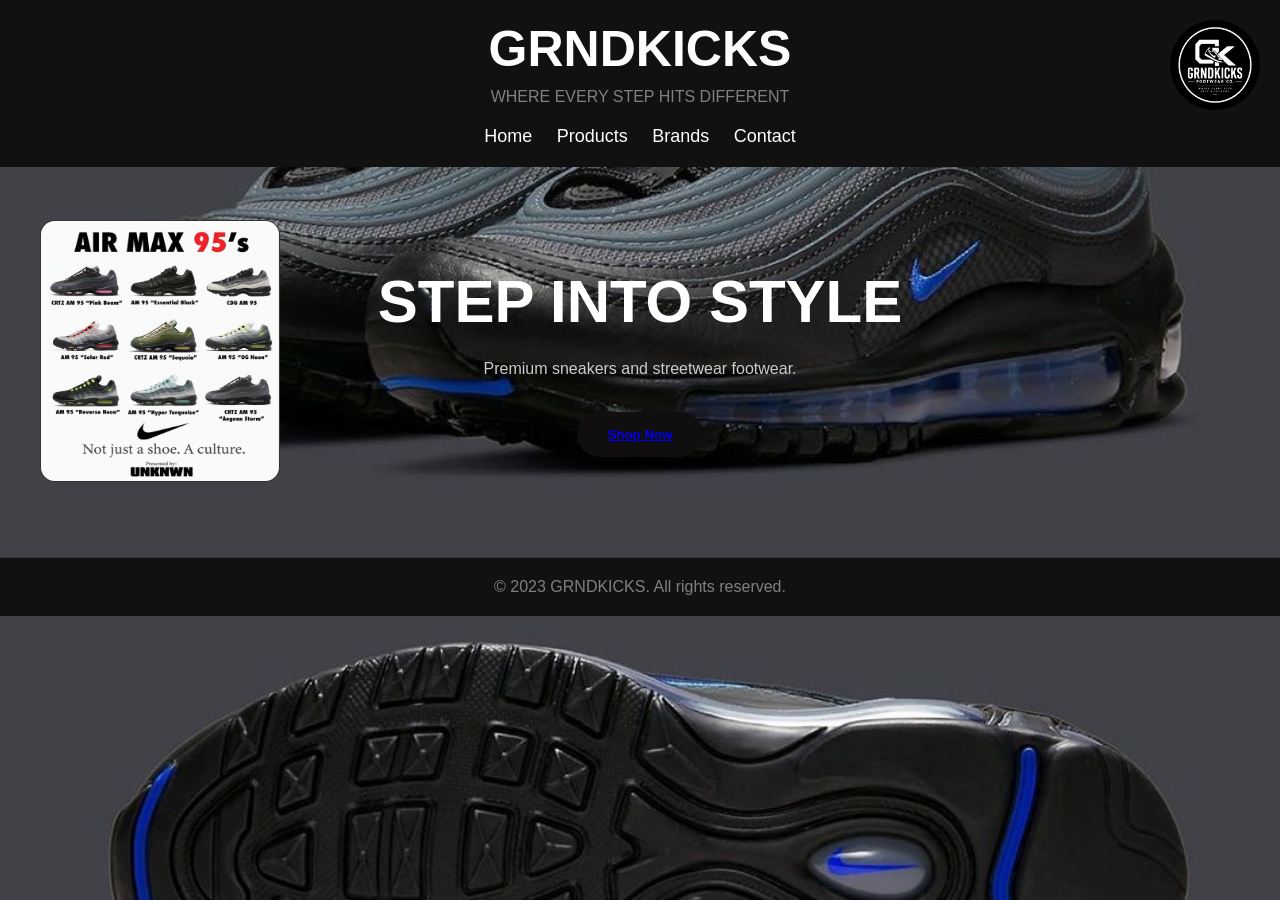
<file: index.html>
<!DOCTYPE html>
<html>
<head>
    <meta name="viewport" content="width=device-width, initial-scale=1.0">
    <title>GRNDKICKS</title>
    <link rel="stylesheet" href="style.css">
</head>
<body>

<header>
    <img src="image0.png" style="width:90px; position:absolute; right:20px; top:20px; border-radius:50%;">
    <h1>GRNDKICKS</h1>
    <p>WHERE EVERY STEP HITS DIFFERENT</p>

    <nav>
        <a href="index.html">Home</a>
        <a href="products.html">Products</a>
        <a href="brands.html">Brands</a>
        <a href="contact.html">Contact</a>
    </nav>
</header>

<section class="hero">
    <h2>STEP INTO STYLE</h2>
    <p>Premium sneakers and streetwear footwear.</p>
    <button>
        <a href="products.html">Shop Now</a>
    </button>
    <div class="dunk-card">
            <img src="image34.jpeg" alt="Urban Runner">
    </div>  
</section>
<SEction>
    <div class="airmax-card">
            <img src="image16.jpeg" alt="Urban Runner">
    </div>  
        
</SEction>

</body>
<footer>
    <p>&copy; 2023 GRNDKICKS. All rights reserved.</p>
</footer>

</html>
</file>
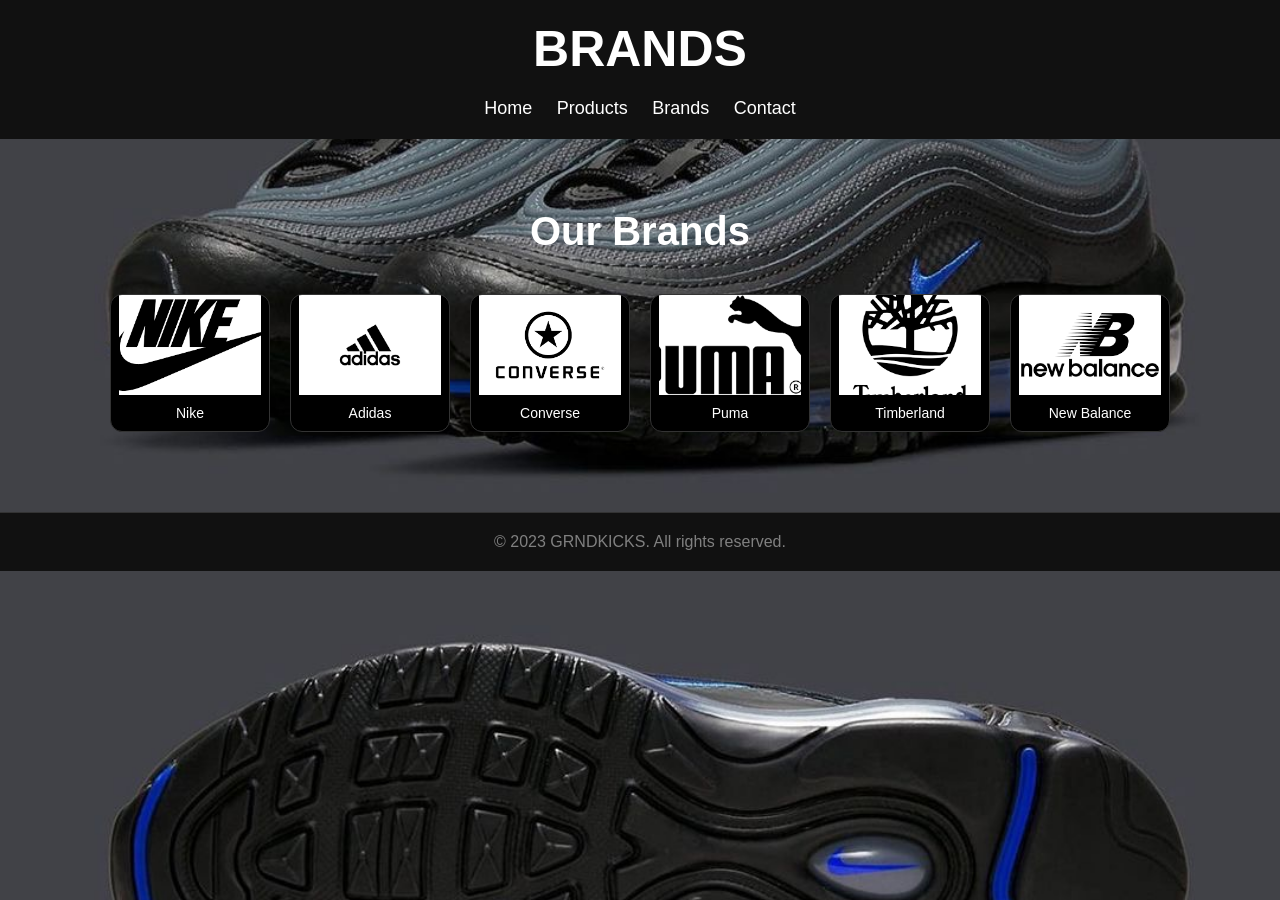
<file: brands.html>
<!DOCTYPE html>
<html>
<head>
    <meta name="viewport" content="width=device-width, initial-scale=1.0">
    <title>Brands</title>
    <link rel="stylesheet" href="style.css">
</head>
<body>

<header>
    <h1>BRANDS</h1>
    <nav>
        <a href="index.html">Home</a>
        <a href="products.html">Products</a>
        <a href="brands.html">Brands</a>
        <a href="contact.html">Contact</a>
    </nav>
</header>

<section class="brands">

    <h2>Our Brands</h2>

    <div class="brand-container">

        <div class="brand-card">
            <img src="download.png" alt="Nike">
            <p>Nike</p>
        </div>

        <div class="brand-card">
            <img src="download (1).png" alt="Adidas">
            <p>Adidas</p>
        </div>

        <div class="brand-card">
            <img src="download (3).png" alt="Converse">
            <p>Converse</p>
        </div>

        <div class="brand-card">
            <img src="download (5).png" alt="Puma">
            <p>Puma</p>
        </div>

        <div class="brand-card">
            <img src="download (4).png" alt="Timberland">
            <p>Timberland</p>
        </div>
        <div class="brand-card">
            <img src="download (2).png" alt="Timberland">
            <p>New Balance</p>
        </div>

    </div>

</section>

</body>
<footer>
    <p>&copy; 2023 GRNDKICKS. All rights reserved.</p>
</footer>
<meta name="viewport" content="width=device-width, initial-scale=1.0">
</html>
</file>
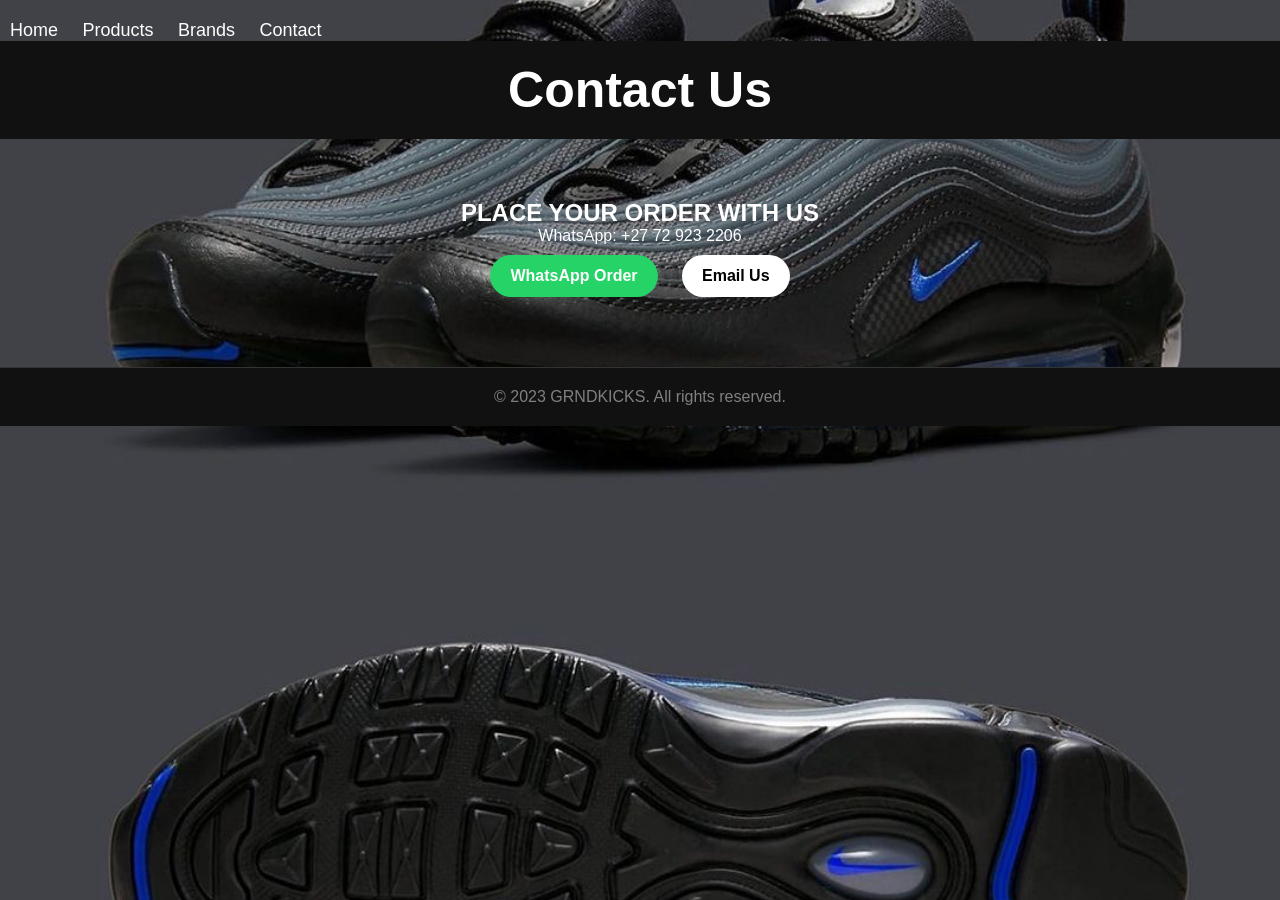
<file: contact.html>
<!DOCTYPE html>
<html>
<head>
    <meta name="viewport" content="width=device-width, initial-scale=1.0">
    <title>Contact</title>
    <link rel="stylesheet" href="style.css">
    <nav>
        <a href="index.html">Home</a>
        <a href="products.html">Products</a>
        <a href="brands.html">Brands</a>
        <a href="contact.html">Contact</a>
    </nav>
</head>
<body>

<header>
    <h1>Contact Us</h1>
</header>

<section class="contact">
    <h2>PLACE YOUR ORDER WITH US</h2>

    <p><Email:grndkickswearco></Email:grndkickswearco></p>
    <p>WhatsApp: +27 72 923 2206</p>
    <a href="https://wa.me/27729232206?text=Hello%20GRNDKICKS%2C%20I%20want%20to%20place%20an%20order"
   target="_blank"
   class="btn whatsapp-btn">
   WhatsApp Order
</a>
    <a href="mailto:seletanimichael@gmail.com?subject=Order Inquiry&body=Hello GRNDKICKS, I want to place an order."
   class="btn email-btn">
   Email Us
</a>
</section>

</body>
<footer>
    <p>&copy; 2023 GRNDKICKS. All rights reserved.</p>
</footer>
<meta name="viewport" content="width=device-width, initial-scale=1.0">
</html>
</file>
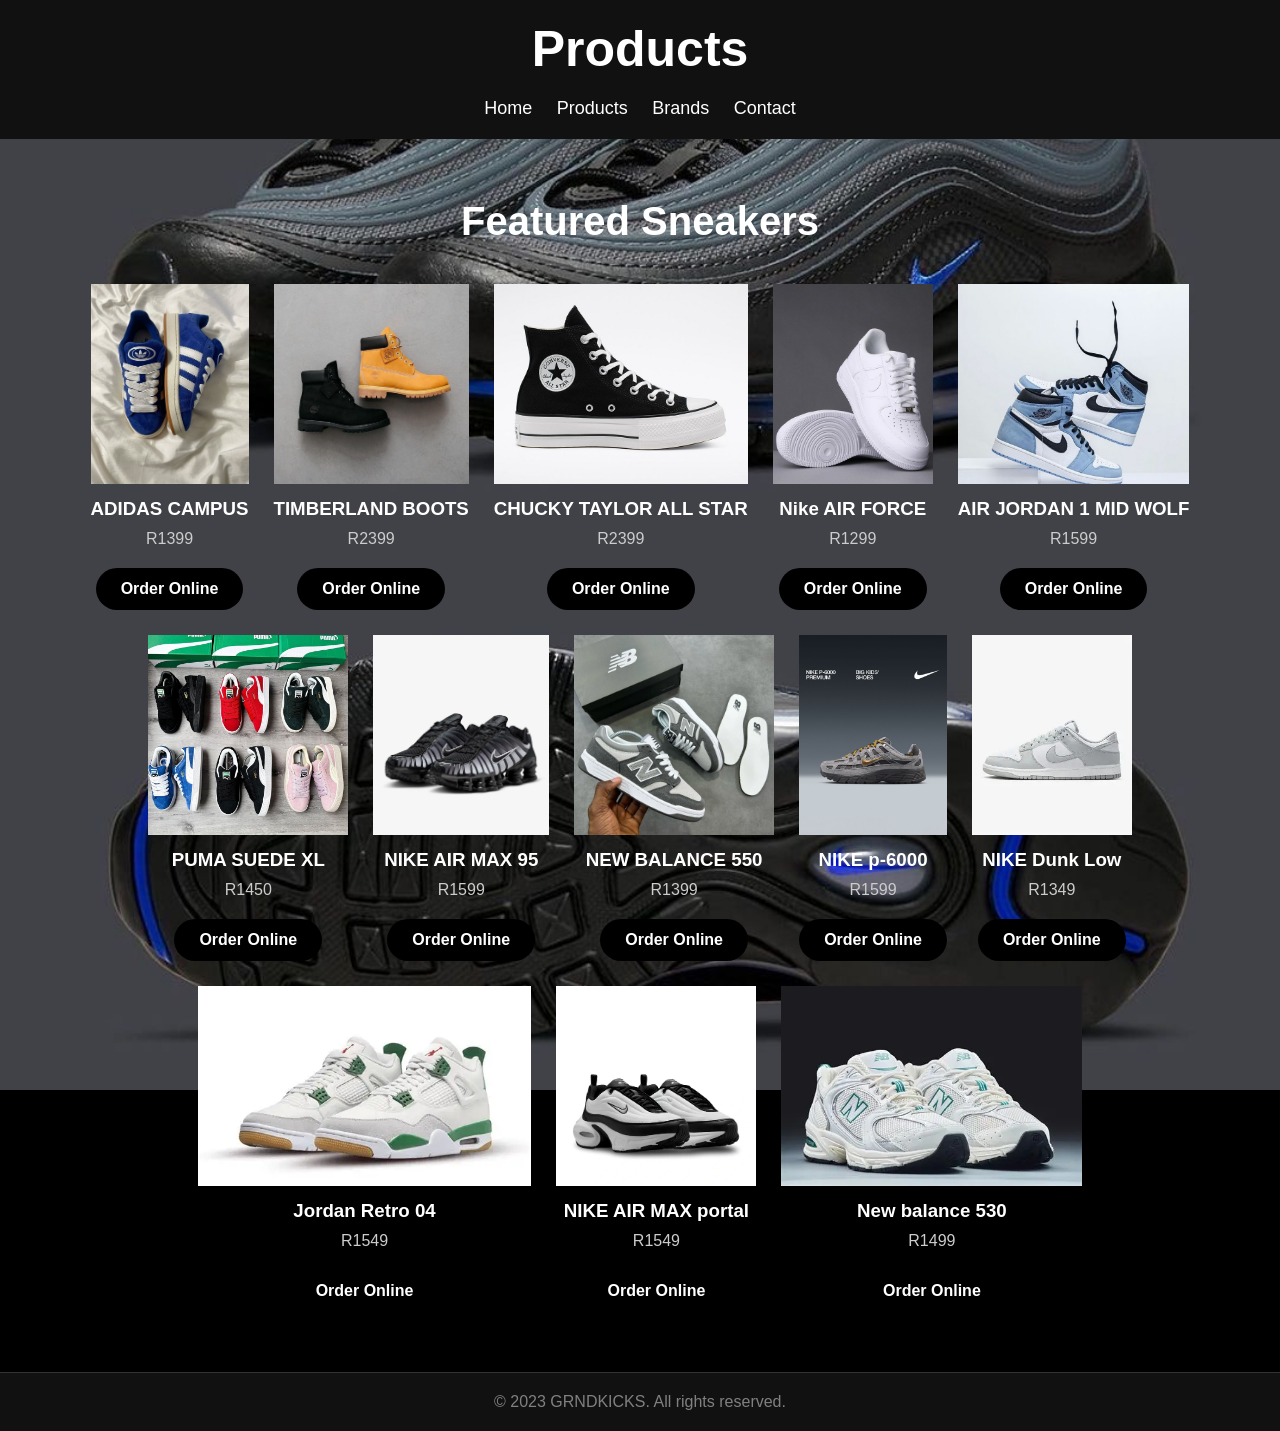
<file: products.html>
<!DOCTYPE html>
<html>
<head>
    <meta name="viewport" content="width=device-width, initial-scale=1.0">
    <title>Products</title>
    <link rel="stylesheet" href="style.css">
</head>
<body>

<header>
    <h1>Products</h1>
    <nav>
        <a href="index.html">Home</a>
        <a href="products.html">Products</a>
        <a href="brands.html">Brands</a>
        <a href="contact.html">Contact</a>
    </nav>
</header>

<section class="products">

    <h2>Featured Sneakers</h2>

    <div class="product-container">

        <!-- PRODUCT 1 -->
        <div class="product-card">
            <img src="image32.jpeg" alt="Urban Runner">

            <h3>ADIDAS CAMPUS</h3>

            <p>R1399</p>

            <a href="https://wa.me/27729232206?text=Hello%20GRNDKICKS,i want to order adidas campus"
               target="_blank"
               class="whatsapp-order-btn">
               Order Online
            </a>
        </div>

        <!-- PRODUCT 2 -->
        <div class="product-card">
            <img src="image6.jpeg" alt="Street Flex">

            <h3>TIMBERLAND BOOTS</h3>

            <p>R2399</p>

            <a href="https://wa.me/27729232206?text=Hello%20GRNDKICKS, i want to order timberland boots"
               target="_blank"
               class="whatsapp-order-btn">
               Order Online
            </a>
        </div>
        <div class="product-card">
            <img src="image20.jpeg" alt="Street Flex">

            <h3>CHUCKY TAYLOR ALL STAR</h3>

            <p>R2399</p>

            <a href="https://wa.me/27729232206?text=Hello%20GRNDKICKS, iwant to order chucky taylor all star"
               target="_blank"
               class="whatsapp-order-btn">
               Order Online
            </a>
        </div>
<div class="product-card">
            <img src="image38.jpeg" alt="Street Flex">

            <h3>Nike AIR FORCE</h3>

            <p>R1299</p>

            <a href="https://wa.me/27729232206?text=Hello%20GRNDKICKS,i want to order nike air force"
               target="_blank"
               class="whatsapp-order-btn">
               Order Online
            </a>
        </div>
        <div class="product-card">
            <img src="image49.jpeg" alt="Street Flex">

            <h3>AIR JORDAN 1 MID WOLF</h3>

            <p>R1599</p>

            <a href="https://wa.me/27729232206?text=Hello%20GRNDKICKS, i want to order air jordan 1 mid wolf"
               target="_blank"
               class="whatsapp-order-btn">
               Order Online
            </a>
        </div>
        <div class="product-card">
            <img src="image28.jpeg" alt="Street Flex">

            <h3>PUMA SUEDE XL</h3>

            <p>R1450</p>

            <a href="https://wa.me/27729232206?text=Hello%20GRNDKICKS,i want to order puma suede xl"
               target="_blank"
               class="whatsapp-order-btn">
               Order Online
            </a>
        </div>
        <div class="product-card">
            <img src="image56.jpeg" alt="Street Flex">

            <h3>NIKE  AIR MAX 95</h3>

            <p>R1599</p>

            <a href="https://wa.me/27729232206?text=Hello%20GRNDKICKS,i want to order air max 95"
               target="_blank"
               class="whatsapp-order-btn">
               Order Online
            </a>
        </div>
 <div class="product-card">
            <img src="image2.jpeg" alt="new balance 550">

            <h3>NEW BALANCE 550</h3>

            <p>R1399</p>

            <a href="https://wa.me/27729232206?text=Hello%20GRNDKICKS,i want to order new balance 550"
               target="_blank"
               class="whatsapp-order-btn">
               Order Online
            </a>
        </div>
         <div class="product-card">
            <img src="image0.jpeg" alt="Nike p-6000">

            <h3>NIKE p-6000  <p></p></h3>

            <p>R1599</p>

            <a href="https://wa.me/27729232206?text=Hello%20GRNDKICKS,i want to order nike p-6000"
               target="_blank"
               class="whatsapp-order-btn">
               Order Online
            </a>
        </div>
 <div class="product-card">
            <img src="OIP.webp" alt="NIKE DUNK LOW">

            <h3>NIKE  Dunk Low</h3>

            <p>R1349</p>

            <a href="https://wa.me/27729232206?text=Hello%20GRNDKICKS,i want to order nike dunk low"
               target="_blank"
               class="whatsapp-order-btn">
               Order Online
            </a>
        </div>
         <div class="product-card">
            <img src="OIP (2).webp" alt="Jordan Retro 04">

            <h3>Jordan  Retro 04</h3>

            <p>R1549</p>

            <a href="https://wa.me/27729232206?text=Hello%20GRNDKICKS,i want to order jordan retro 04"
               target="_blank"
               class="whatsapp-order-btn">
               Order Online
            </a>
        </div>
         <div class="product-card">
            <img src="JPEG_20250516_134847_149211346622487612_converted.webp" alt="Street Flex">

            <h3>NIKE  AIR MAX portal</h3>

            <p>R1549</p>

            <a href="https://wa.me/27729232206?text=Hello%20GRNDKICKS,i want to order air max portal"
               target="_blank"
               class="whatsapp-order-btn">
               Order Online
            </a>
        </div>
         <div class="product-card">
            <img src="OIP (3).webp" alt="Street Flex">

            <h3>New balance 530</h3>

            <p>R1499</p>

            <a href="https://wa.me/27729232206?text=Hello%20GRNDKICKS,i want to order new balance 530"
               target="_blank"
               class="whatsapp-order-btn">
               Order Online
            </a>
        </div>
    </div>

</section>

</body>
<footer>
    <p>&copy; 2023 GRNDKICKS. All rights reserved.</p>
</footer>
<meta name="viewport" content="width=device-width, initial-scale=1.0">
</html><a href=""></a>
</file>
<file: style.css>
* {
    margin: 0;
    padding: 0;
    box-sizing: border-box;
    font-family: Arial, sans-serif;
    scroll-behavior: smooth;
}

body {
    background-color: black;
    color: white;
    background-image: url('image9.jpeg');
    background-size:cover;
    background-repeat: no-repeat;
    background-position: center;
    background-attachment: fixed;
}


header {
    background-color: #111;
    padding: 20px;
    text-align: center;
    position: sticky;
    top: 0;
    z-index: 1000;
}

header h1 {
    font-size: 50px;
}

header p {
    color: gray;
    margin-top: 10px;
}

nav {
    margin-top: 20px;
}

nav a {
    color: white;
    text-decoration: none;
    margin: 10px;
    font-size: 18px;
}

nav a:hover {
    color: gray;
}


.hero {
    text-align: center;
    padding: 100px 20px;
    animation: fadeIn 2s ease;
}

.hero h2 {
    font-size: 60px;
    margin-bottom: 20px;
}

.hero p {
    color: #cccccc;
    max-width: 700px;
    margin: auto;
    line-height: 1.6;
}

.hero button {
    margin-top: 30px;
    padding: 15px 30px;
    border: none;
    background-color: rgb(16, 14, 14);
    color: rgb(254, 254, 254);
    border-radius: 30px;
    cursor: pointer;
    font-weight: bold;
}

/* =========================
   PRODUCTS
========================= */
.products {
    padding: 60px 20px;
    text-align: center;
    animation: fadeInUp 1.5s ease;
}

.products h2 {
    margin-bottom: 40px;
    font-size: 40px;
}

.product-container {
    display: flex;
    justify-content: center;
    flex-wrap: wrap;
    gap: 25px;
}

.product {
    width: 300px;
    background-color: #111;
    border-radius: 15px;
    overflow: hidden;
    border: 1px solid #333;
    padding-bottom: 20px;
    transition: 0.3s;
}

.product:hover {
    transform: translateY(-10px);
}

.product img {
    width: 100%;
    height: 250px;
    object-fit: cover;
}

.product h3 {
    margin-top: 15px;
}

.product p {
    margin: 10px 0;
    color: #cccccc;
}

.product button {
    padding: 12px 25px;
    border: none;
    background-color: white;
    color: black;
    border-radius: 25px;
    cursor: pointer;
    font-weight: bold;
}

/* =========================
   CART
========================= */
.cart {
    background-color: #111;
    padding: 50px 20px;
    text-align: center;
    animation: fadeIn 2s ease;
}

.cart h2 {
    margin-bottom: 20px;
}

.cart-box {
    max-width: 500px;
    margin: auto;
    background-color: black;
    border: 1px solid #333;
    padding: 20px;
    border-radius: 10px;
}

/* =========================
   PAYMENT
========================= */
.payment {
    background-color: #111;
    text-align: center;
    padding: 60px 20px;
    animation: fadeInUp 2s ease;
}

.payment input {
    width: 300px;
    padding: 12px;
    margin: 10px;
    background-color: black;
    border: 1px solid #333;
    color: white;
}

.payment button {
    margin-top: 20px;
    padding: 15px 30px;
    border: none;
    background-color: white;
    color: black;
    border-radius: 30px;
    cursor: pointer;
    font-weight: bold;
}

/* =========================
   CONTACT
========================= */
.contact {
    text-align: center;
    padding: 60px 20px;
    animation: fadeIn 2s ease;
}

.contact input,
.contact textarea {
    width: 80%;
    max-width: 500px;
    padding: 12px;
    margin: 10px;
    background-color: #111;
    border: 1px solid #333;
    color: white;
}

.contact button {
    padding: 15px 30px;
    border: none;
    background-color: white;
    color: black;
    border-radius: 30px;
    cursor: pointer;
    font-weight: bold;
}

/* =========================
   BRANDS (HORIZONTAL SCROLL)
========================= */
.brands {
    padding: 70px 20px;
    text-align: center;
    animation: fadeIn 2s ease;
}

.brands h2 {
    font-size: 40px;
    margin-bottom: 40px;
}

.brand-container {
    display: flex;
    flex-wrap: nowrap;
    gap: 20px;
    overflow-x: auto;
    padding-bottom: 10px;
    justify-content:center ;
}

.brand-card {
    width: 160px;
    min-width: 160px;
    background-color: #000;
    border: 1px solid #333;
    border-radius: 12px;
    overflow: hidden;
    transition: 0.3s;
    text-align: center;
    flex-shrink: 0;
}

.brand-card:hover {
    transform: scale(1.05);
}

.brand-card img {
    width: 90%;
    height: 100px;
    object-fit: cover;
    display: block;
    margin: auto;
}

.brand-card p {
    color: white;
    font-size: 14px;
    padding: 10px;
}

/* =========================
   FOOTER
========================= */
footer {
    text-align: center;
    padding: 20px;
    color: gray;
    border-top: 1px solid #333;
    background-color: #111;
}

/* =========================
   ANIMATIONS
========================= */
@keyframes fadeIn {
    from { opacity: 0; }
    to { opacity: 1; }
}

@keyframes fadeInUp {
    from {
        opacity: 0;
        transform: translateY(50px);
    }
    to {
        opacity: 1;
        transform: translateY(0);
    }


}

.product-card:hover {
    transform: translateY(-10px);
}

.product-card img {
    width: 100%;
    height: 200px;
    object-fit: cover;
}

.product-card h3 {
    margin-top: 10px;
}

.product-card p {
    margin: 10px 0;
    color: #ccc;
}

.product-card button {
    padding: 10px 20px;
    border: none;
    background: rgb(0, 0, 0);
    color: rgb(241, 235, 235);
    border-radius: 20px;
    cursor: pointer;
    font-weight: bold;
}
.btn {
    display: inline-block;
    padding: 12px 20px;
    margin: 10px;
    border-radius: 25px;
    text-decoration: none;
    font-weight: bold;
    transition: 0.3s;
}

/* Email button */
.email-btn {
    background-color: white;
    color: black;
}

.email-btn:hover {
    background-color: #ddd;
}

/* WhatsApp button */
.whatsapp-btn {
    background-color: #25D366;
    color: white;
}

.whatsapp-btn:hover {
    background-color: #1ebe5d;
}
nav a {
    color: white;
    text-decoration: none;
    margin: 10px;
    font-size: 18px;
    transition: 0.3s;
}

nav a:hover {
    color: #f9f9f9;
}
a:visited {
    color: rgb(255, 255, 255);
}
nav a {
    text-decoration: none;
    color: white;
}
.whatsapp-order-btn {
    display: inline-block;
    margin-top: 10px;
    padding: 12px 25px;
    background-color: #000000;
    color: white;
    text-decoration: none;
    border-radius: 25px;
    font-weight: bold;
    transition: 0.3s;
}

.whatsapp-order-btn:hover {
    background-color: #2a07f4;
    transform: scale(1.05);
}

.airmax-card {
    width: 240px;              /* medium size */
    background-color: #111;
    border: 1px solid #333;
    border-radius: 15px;
    overflow: hidden;

    position: absolute;
    left: 40px;
    top: 220px;

    transition: 0.3s;
}

.airmax-card:hover {
    transform: scale(1.05);
}

.airmax-card img {
    width: 100%;
    height: 260px;
    object-fit:calc();
    display: block;
}
.dunk-card {
    width: 240px;              /* medium size */
    background-color: #111;
    border: 1px solid #333;
    border-radius: 15px;
    overflow: hidden;

    position: absolute;
    left: 40px;
    top: 220px;

    transition: 0.3s;
}

.dunk-card:hover {
    transform: scale(1.05);
}

.dunk-card img {
    width: 100%;
    height: 260px;
    object-fit:calc();
    display: block;
}
</file>
